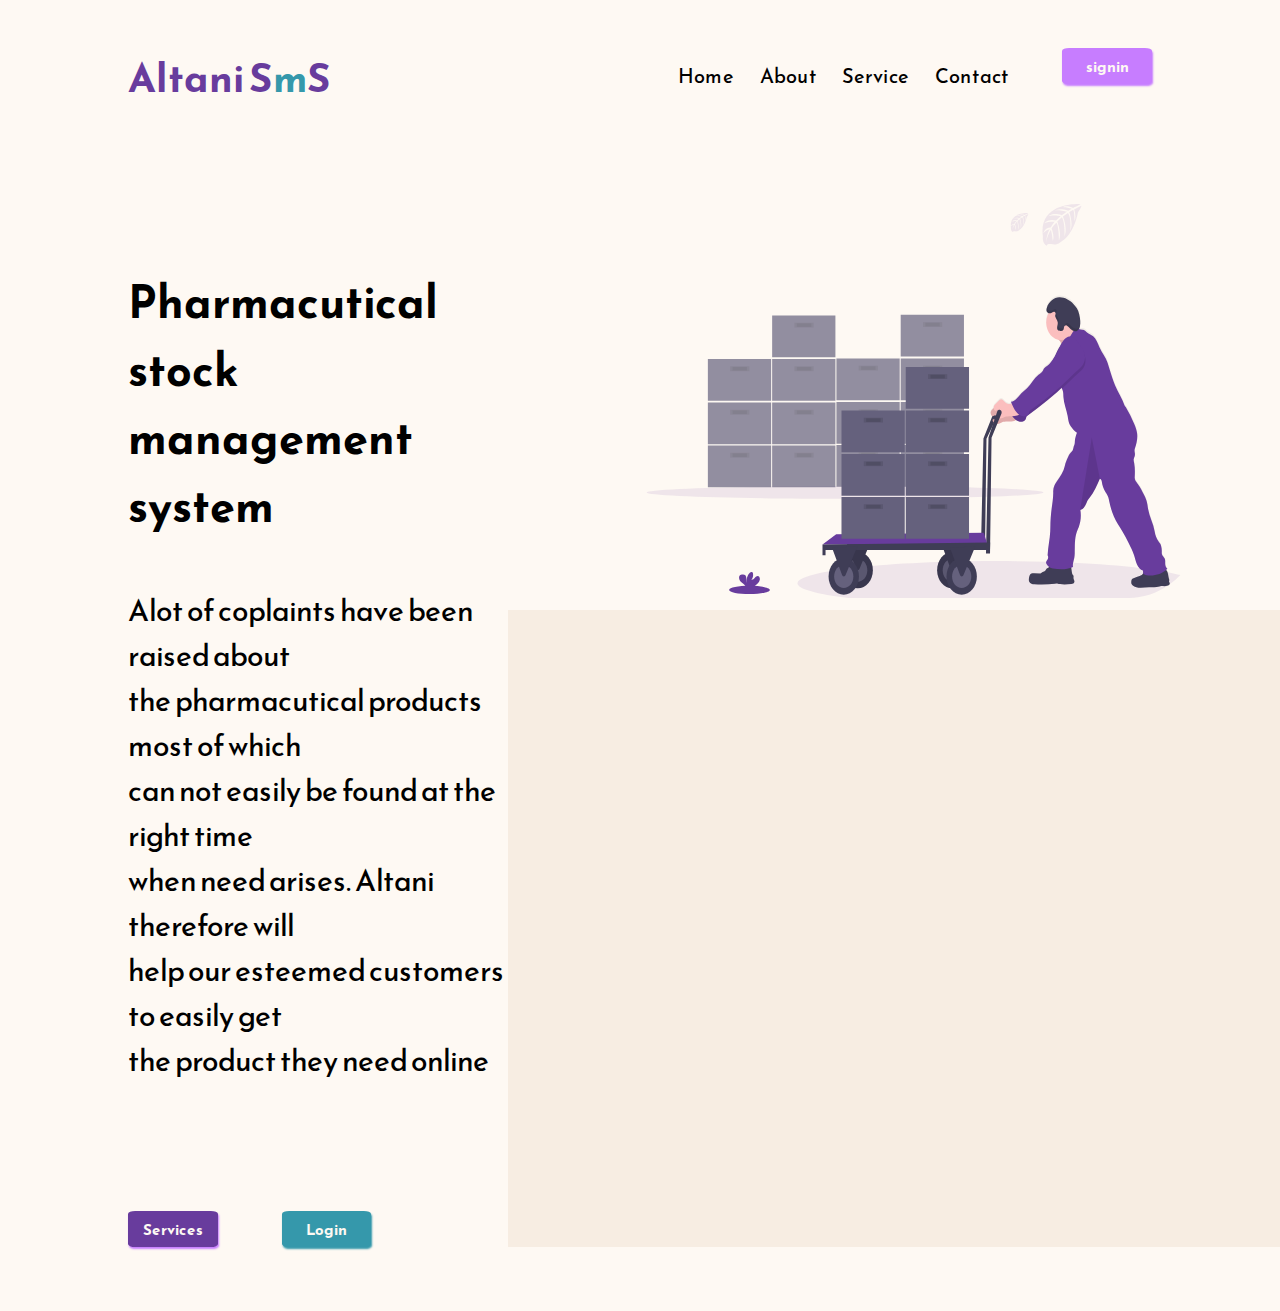
<file: Documents/week4/groupwork/index.html>
<!DOCTYPE html>
<html lang="en">
<head>
    <meta charset="UTF-8">
    <meta http-equiv="X-UA-Compatible" content="IE=edge">
    <meta name="viewport" content="width=device-width, initial-scale=1.0">
    <title>Document</title>
    <link rel="stylesheet" href="./assets/scc/index.css">
</head>
<body>
    <nav>
        <h1 class="logo">Altani S<span style="color: #3598AB;">m</span>S</span></h1>
        <ul>
            <li>Home</li>
            <li>About</li>
            <li>Service</li>
            <li>Contact</li>
        </ul>
        <button class="signinbttn">signin</button>
    </nav>
    <div class="div_one">
        <div>
            <h2>Pharmacutical stock <br>management system</h2>
            <p>Alot of coplaints have been raised about <br>the pharmacutical products most of which <br>can not easily be found at the right time <br>when need arises. Altani therefore will <br>help our esteemed customers to easily get <br>the product they need online</p>
            <div class="div_3">
                <button class="button2">Services</button>
                <button class="button3">Login</button>
            </div>
        </div>
        <div class="backimg">
            <div class="image">
                <img src="./assets/scc/image/undraw_logistics_x-4-dc 1.svg" alt="">
            </div>
        </div>
    </div>
</body>
</html>
</file>
<file: Documents/week4/groupwork/assets/scc/index.css>
@import url('https://fonts.googleapis.com/css2?family=Reem+Kufi:wght@400;600;700&display=swap');

*{
    padding: 0;
    margin: 0;
    background-color: #FEF9F3;
    font-family: 'Reem Kufi', sans-serif;
}


nav{
    display: flex;
    justify-content: space-between;
    background-color: transparent;
    font-size: 20px;
}


.logo{
color: #683C9D;
font-weight: 800;
margin-top: 3rem;
margin-left: 10%;
}



nav ul{
    display: flex;
    list-style: none;
    margin-left: 15%;
}


nav ul li{
    justify-content: space-evenly;
    margin-top: 3rem;
    padding: 5%;
    padding-left: 5%;
}


li:hover{
    color: blue;
}


button{
    margin-top: 3rem;
    margin-right: 10%;
    width: 7vw;
    height: 4vh;
    font-weight: bold;
    font-size: 15px;
    background-color: #c77dff;
    color: #FEF9F3;
    box-shadow: 1px 2px 2px #c77dff;
    border: 1rem #683C9D;
    border-radius: 8%;
}



.div_one{
    display: flex;
    margin-left: 10%;
    margin-top: 6rem;
    margin-bottom: 4rem;
    font-size: 30px;
}


.div_one h2{
    margin-bottom: 3rem;
    margin-top: 4rem;
}



.div_one img{
    width: 75%;
    margin-left: 8rem;
}


.div_3{
    display: flex;
    margin-top: 5rem;
}


.button2{
    margin-top: 3rem;
    margin-right: 4rem;
    width: 7vw;
    height: 4vh;
    font-weight: bold;
    font-size: 15px;
    background-color: #683C9D;
    color: #FEF9F3;
    box-shadow: 1px 2px 2px #c77dff;
    border: 1rem #683C9D;
    border-radius: 8%;
}


.button3{
    margin-top: 3rem;
    margin-right: 4rem;
    width: 7vw;
    height: 4vh;
    font-weight: bold;
    font-size: 15px;
    background-color: #3598AB;
    color: #FEF9F3;
    box-shadow: 1px 2px 2px #3598AB;
    border: 1rem #683C9D;
    border-radius: 8%;
}



.backimg{
    background-color: #f7ede2;
    z-index: 3;
}
</file>
